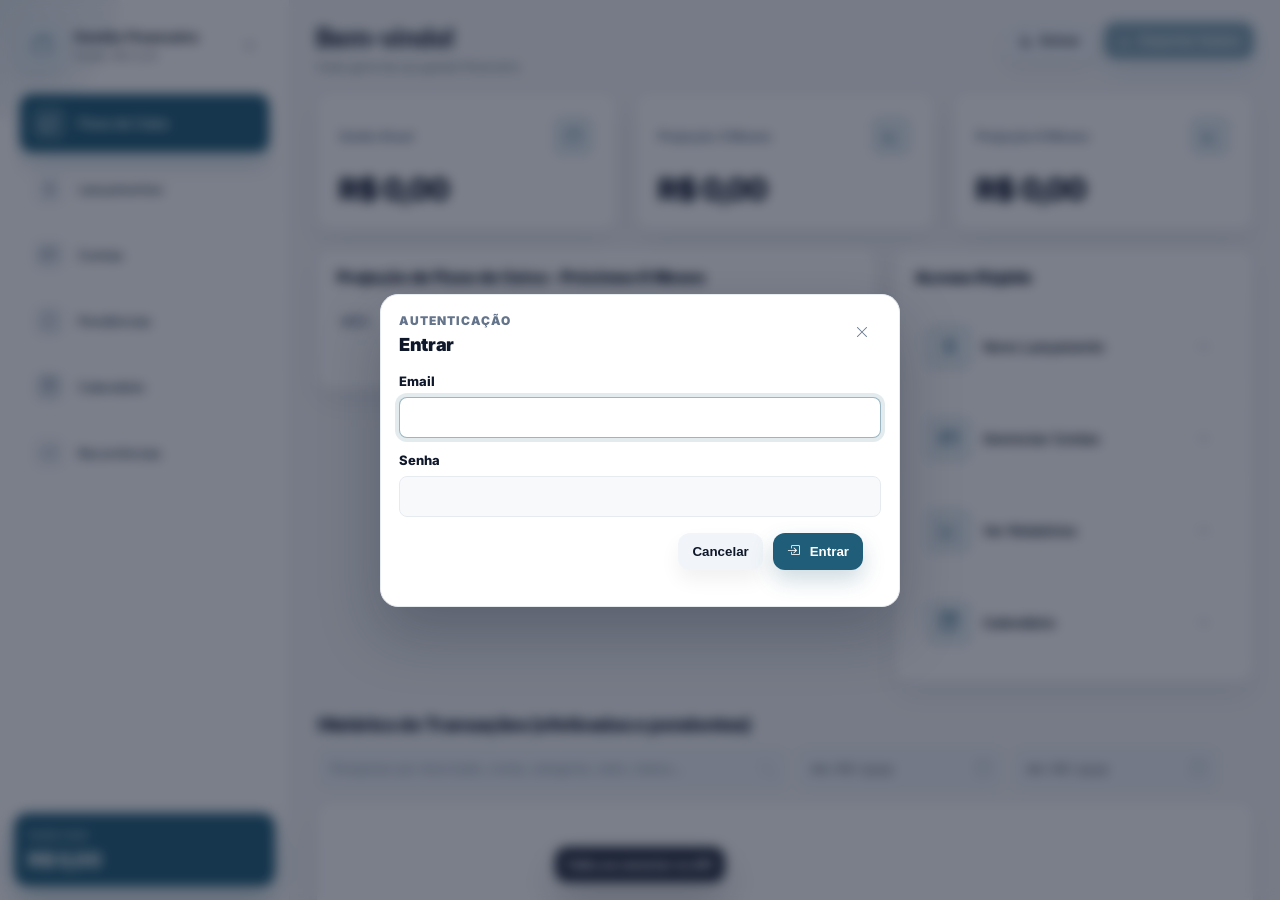
<file: index.html>
<!doctype html>
<html lang="pt-BR">
  <head>
    <meta charset="UTF-8" />
    <meta name="viewport" content="width=device-width, initial-scale=1.0" />
    <title>Gestão Financeira - Fluxo de Caixa</title>
    <link rel="icon" type="image/x-icon" href="favicon.ico" />

    <link rel="preconnect" href="https://fonts.googleapis.com" />
    <link rel="preconnect" href="https://fonts.gstatic.com" crossorigin />
    <link
      href="https://fonts.googleapis.com/css2?family=Inter:wght@400;500;600;700;800&display=swap"
      rel="stylesheet"
    />

    <link
      rel="stylesheet"
      href="https://cdn.jsdelivr.net/npm/bootstrap-icons@1.11.3/font/bootstrap-icons.min.css"
    />

    <link rel="stylesheet" href="styles.css" />
  </head>
  <body>
    <div class="app" id="appRoot">
      <aside class="sidebar" aria-label="Menu lateral">
        <div class="sidebar__top">
          <div class="brand">
            <button class="brand__icon brand__icon--btn" id="btnBrand" type="button" aria-label="Alternar menu">
              <i class="bi bi-wallet2" aria-hidden="true"></i>
            </button>
            <div class="brand__text">
              <div class="brand__title">Gestão Financeira</div>
              <div class="brand__subtitle">Saldo: <span id="saldoHeader">R$ 0,00</span></div>
            </div>
            <button class="iconBtn iconBtn--ghost" id="btnSidebar" aria-label="Alternar menu">
              <i class="bi bi-list"></i>
            </button>
          </div>

          <nav class="nav" aria-label="Navegação">
            <a class="nav__item nav__item--active" href="index.html">
              <span class="nav__icon"><i class="bi bi-graph-up-arrow"></i></span>
              <span class="nav__label">Fluxo de Caixa</span>
            </a>
            <a class="nav__item" href="lancamentos.html">
              <span class="nav__icon"><i class="bi bi-currency-dollar"></i></span>
              <span class="nav__label">Lançamentos</span>
            </a>
            <a class="nav__item" href="contas.html">
              <span class="nav__icon"><i class="bi bi-credit-card"></i></span>
              <span class="nav__label">Contas</span>
            </a>
            <a class="nav__item" href="pendencias.html">
              <span class="nav__icon"><i class="bi bi-clipboard-check"></i></span>
              <span class="nav__label">Pendências</span>
            </a>
            <a class="nav__item" href="calendario.html">
              <span class="nav__icon"><i class="bi bi-calendar3"></i></span>
              <span class="nav__label">Calendário</span>
            </a>
            <a class="nav__item" href="recorrencias.html">
              <span class="nav__icon"><i class="bi bi-arrow-repeat"></i></span>
              <span class="nav__label">Recorrências</span>
            </a>
          </nav>
        </div>

        <div class="sidebar__bottom">
          <div class="totalCard">
            <div class="totalCard__label">Saldo total</div>
            <div class="totalCard__value" id="saldoTotal">R$ 0,00</div>
          </div>
        </div>
      </aside>

      <main class="main" aria-label="Conteúdo principal">
        <header class="topbar">
          <div>
            <h1 class="topbar__title">Bem-vindo!</h1>
            <p class="topbar__subtitle">Visão geral da sua gestão financeira</p>
          </div>

          <div class="topbar__actions">
            <button class="btn btn--soft" id="btnAuth" type="button">
              <i class="bi bi-person-check"></i>
              <span id="btnAuthLabel">Entrar</span>
            </button>

            <button class="btn btn--primary" id="btnExport" type="button">
              <i class="bi bi-download"></i>
              <span>Exportar Dados</span>
            </button>
          </div>
        </header>

        <section class="grid">
          <div class="cardsRow">
            <article class="card stat" data-anim>
              <div class="stat__head">
                <div class="stat__label">Saldo Atual</div>
                <div class="stat__chip" aria-hidden="true"><i class="bi bi-wallet2"></i></div>
              </div>
              <div class="stat__value" id="cardSaldo">R$ 0,00</div>
            </article>

            <article class="card stat" data-anim>
              <div class="stat__head">
                <div class="stat__label">Projeção 3 Meses</div>
                <div class="stat__chip" aria-hidden="true"><i class="bi bi-graph-up"></i></div>
              </div>
              <div class="stat__value" id="cardProj3">R$ 0,00</div>
            </article>

            <article class="card stat" data-anim>
              <div class="stat__head">
                <div class="stat__label">Projeção 6 Meses</div>
                <div class="stat__chip" aria-hidden="true"><i class="bi bi-graph-up"></i></div>
              </div>
              <div class="stat__value" id="cardProj6">R$ 0,00</div>
            </article>
          </div>

          <div class="contentRow">
            <section class="card tableCard" data-anim>
              <div class="card__header">
                <h2 class="card__title">Projeção de Fluxo de Caixa - Próximos 6 Meses</h2>
              </div>

              <div class="tableWrap" role="region" aria-label="Tabela de projeção" tabindex="0">
                <table class="table">
                  <thead>
                    <tr>
                      <th>MÊS</th>
                      <th class="align-right">ENTRADAS</th>
                      <th class="align-right">SAÍDAS</th>
                      <th class="align-right">SALDO LÍQUIDO</th>
                      <th class="align-right">SALDO ACUMULADO</th>
                    </tr>
                  </thead>
                  <tbody id="projectionBody"></tbody>
                </table>
              </div>
            </section>

            <aside class="rightCol">
              <section class="card quick" data-anim>
                <div class="card__header">
                  <h2 class="card__title">Acesso Rápido</h2>
                </div>

                <div class="quick__list">
                  <button class="quickItem" type="button" id="quickNovo">
                    <span class="quickItem__icon"><i class="bi bi-currency-dollar"></i></span>
                    <span class="quickItem__label">Novo Lançamento</span>
                    <span class="quickItem__chev" aria-hidden="true"><i class="bi bi-arrow-right"></i></span>
                  </button>

                  <button class="quickItem" type="button" id="quickContas">
                    <span class="quickItem__icon"><i class="bi bi-credit-card"></i></span>
                    <span class="quickItem__label">Gerenciar Contas</span>
                    <span class="quickItem__chev" aria-hidden="true"><i class="bi bi-arrow-right"></i></span>
                  </button>

                  <button class="quickItem" type="button" id="quickRelatorios">
                    <span class="quickItem__icon"><i class="bi bi-graph-up"></i></span>
                    <span class="quickItem__label">Ver Relatórios</span>
                    <span class="quickItem__chev" aria-hidden="true"><i class="bi bi-arrow-right"></i></span>
                  </button>

                  <button class="quickItem" type="button" id="quickCalendario">
                    <span class="quickItem__icon"><i class="bi bi-calendar3"></i></span>
                    <span class="quickItem__label">Calendário</span>
                    <span class="quickItem__chev" aria-hidden="true"><i class="bi bi-arrow-right"></i></span>
                  </button>
                </div>
              </section>
            </aside>
          </div>

          <section class="recent" data-anim>
            <div class="recent__head">
              <h2 class="recent__title">Histórico de Transações (efetivadas e pendentes)</h2>

              <div class="recent__tools historyTools">
                <div class="field__control recentSearch">
                  <input
                    class="input"
                    id="historySearch"
                    type="search"
                    placeholder="Pesquisar por descrição, conta, categoria, valor, status..."
                    autocomplete="off"
                  />
                  <span class="field__icon" aria-hidden="true"><i class="bi bi-search"></i></span>
                </div>

                <div class="field__control historyTools__date">
                  <input class="input" id="historyDateFrom" type="date" aria-label="Data inicial" />
                  <span class="field__icon" aria-hidden="true"><i class="bi bi-calendar3"></i></span>
                </div>

                <div class="field__control historyTools__date">
                  <input class="input" id="historyDateTo" type="date" aria-label="Data final" />
                  <span class="field__icon" aria-hidden="true"><i class="bi bi-calendar3"></i></span>
                </div>
              </div>
            </div>

            <section class="card recentCard">
              <div class="recentCard__body" id="historyBody">
                <div class="empty" id="historyEmpty">Nenhuma transação encontrada no período.</div>
              </div>

              <div class="recentCard__footer" id="historyPager" hidden>
                <div class="pagerInfo" id="historyPagerInfo"></div>
                <div class="pagerBtns">
                  <button class="miniBtn miniBtn--clean" id="historyPrev" type="button">
                    <i class="bi bi-chevron-left" aria-hidden="true"></i>
                    <span>Anterior</span>
                  </button>
                  <button class="miniBtn miniBtn--clean" id="historyNext" type="button">
                    <span>Próximo</span>
                    <i class="bi bi-chevron-right" aria-hidden="true"></i>
                  </button>
                </div>
              </div>
            </section>
          </section>
        </section>
      </main>
    </div>

    <script src="runtime-config.js"></script>
    <script src="api.js"></script>
    <script src="auth-gate.js"></script>

    <div class="modal" id="historyEditModal" hidden>
      <div class="modal__backdrop" id="historyEditBackdrop" aria-hidden="true"></div>
      <div class="modal__card" role="dialog" aria-modal="true" aria-labelledby="historyEditTitle">
        <div class="modal__header">
          <div>
            <div class="modal__kicker">HISTÓRICO</div>
            <div class="modal__title" id="historyEditTitle">Editar transação</div>
          </div>
          <button class="iconBtn" type="button" id="historyEditClose" aria-label="Fechar">
            <i class="bi bi-x-lg" aria-hidden="true"></i>
          </button>
        </div>

        <form class="modal__body" id="historyEditForm">
          <div id="historyEditError" class="authError" hidden></div>

          <div class="field">
            <label class="field__label" for="historyEditDescription">Descrição</label>
            <div class="field__control">
              <textarea
                class="input input--textarea"
                id="historyEditDescription"
                rows="2"
                required
                placeholder="Descrição do lançamento"
              ></textarea>
            </div>
          </div>

          <div class="form__row form__row--2" style="margin-top: 14px">
            <div class="field">
              <label class="field__label" for="historyEditAmount">Valor</label>
              <div class="field__control">
                <input class="input" id="historyEditAmount" inputmode="decimal" required placeholder="0,00" />
              </div>
            </div>

            <div class="field">
              <label class="field__label" for="historyEditDate">Data</label>
              <div class="field__control">
                <input class="input" id="historyEditDate" type="date" required />
                <span class="field__icon" aria-hidden="true"><i class="bi bi-calendar3"></i></span>
              </div>
            </div>
          </div>

          <div class="field" style="margin-top: 14px">
            <label class="field__label" for="historyEditStatus">Status</label>
            <div class="field__control">
              <select class="input" id="historyEditStatus" required>
                <option value="pending">Pendente</option>
                <option value="paid">Efetivada</option>
                <option value="overdue">Vencida</option>
              </select>
              <span class="field__icon" aria-hidden="true"><i class="bi bi-chevron-down"></i></span>
            </div>
          </div>

          <div class="modal__footer" style="margin-top: 16px; padding: 0">
            <button class="btn btn--soft" type="button" id="historyEditCancel">Cancelar</button>
            <button class="btn btn--primary" type="submit" id="historyEditSubmit">
              <i class="bi bi-check2-circle" aria-hidden="true"></i>
              <span>Salvar</span>
            </button>
          </div>
        </form>
      </div>
    </div>

    <script src="script.js"></script>
  </body>
</html>
</file>
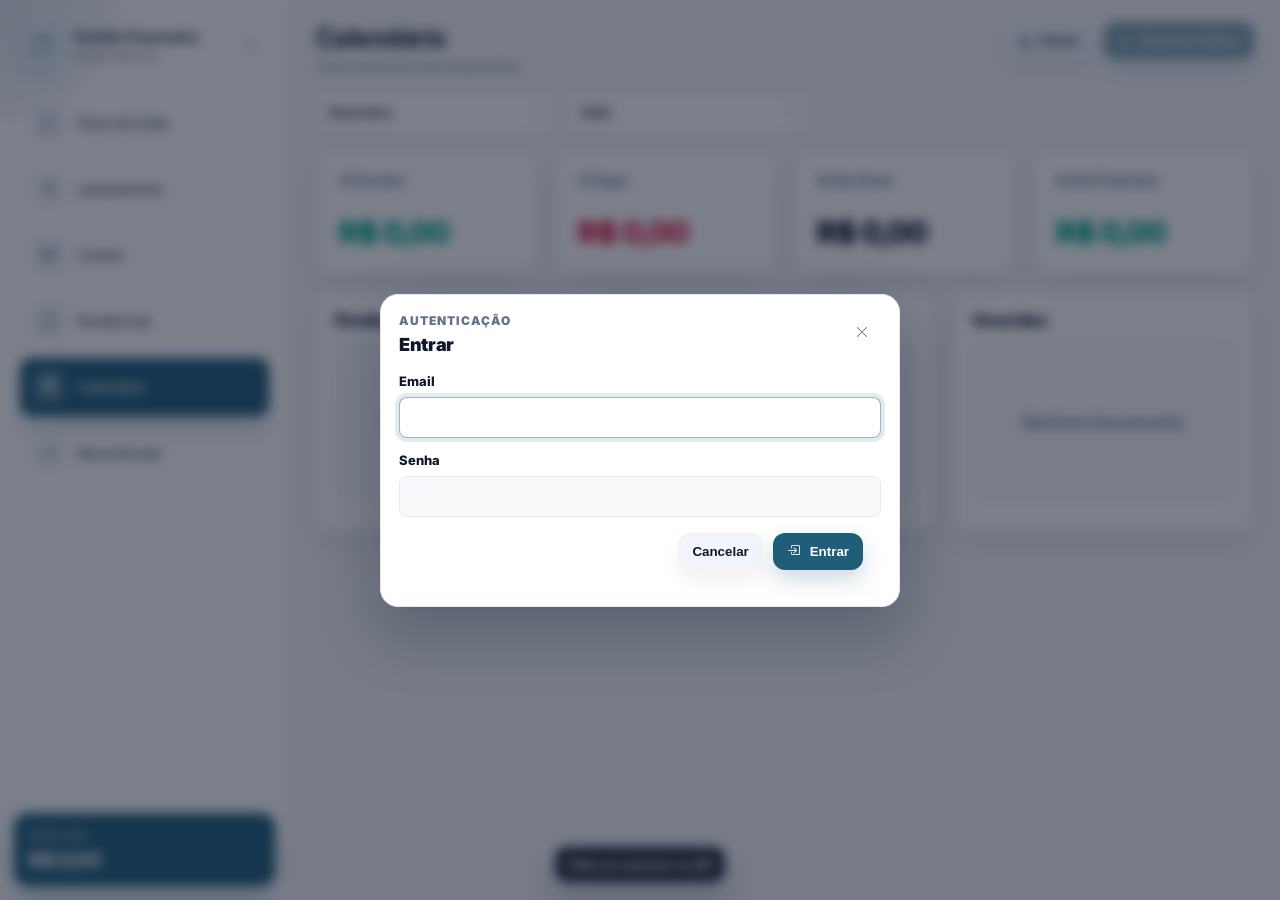
<file: calendario.html>
<!doctype html>
<html lang="pt-BR">
  <head>
    <meta charset="UTF-8" />
    <meta name="viewport" content="width=device-width, initial-scale=1.0" />
    <title>Gestão Financeira - Calendário</title>
    <link rel="icon" type="image/x-icon" href="favicon.ico" />

    <link rel="preconnect" href="https://fonts.googleapis.com" />
    <link rel="preconnect" href="https://fonts.gstatic.com" crossorigin />
    <link
      href="https://fonts.googleapis.com/css2?family=Inter:wght@400;500;600;700;800&display=swap"
      rel="stylesheet"
    />

    <link
      rel="stylesheet"
      href="https://cdn.jsdelivr.net/npm/bootstrap-icons@1.11.3/font/bootstrap-icons.min.css"
    />

    <link rel="stylesheet" href="styles.css" />
  </head>
  <body>
    <div class="app" id="appRoot">
      <aside class="sidebar" aria-label="Menu lateral">
        <div class="sidebar__top">
          <div class="brand">
            <button
              class="brand__icon brand__icon--btn"
              id="btnBrand"
              type="button"
              aria-label="Alternar menu"
            >
              <i class="bi bi-wallet2" aria-hidden="true"></i>
            </button>
            <div class="brand__text">
              <div class="brand__title">Gestão Financeira</div>
              <div class="brand__subtitle">Saldo: <span id="saldoHeader">R$ 0,00</span></div>
            </div>
            <button class="iconBtn iconBtn--ghost" id="btnSidebar" aria-label="Alternar menu">
              <i class="bi bi-list"></i>
            </button>
          </div>

          <nav class="nav" aria-label="Navegação">
            <a class="nav__item" href="index.html">
              <span class="nav__icon"><i class="bi bi-graph-up-arrow"></i></span>
              <span class="nav__label">Fluxo de Caixa</span>
            </a>
            <a class="nav__item" href="lancamentos.html">
              <span class="nav__icon"><i class="bi bi-currency-dollar"></i></span>
              <span class="nav__label">Lançamentos</span>
            </a>
            <a class="nav__item" href="contas.html">
              <span class="nav__icon"><i class="bi bi-credit-card"></i></span>
              <span class="nav__label">Contas</span>
            </a>
            <a class="nav__item" href="pendencias.html">
              <span class="nav__icon"><i class="bi bi-clipboard-check"></i></span>
              <span class="nav__label">Pendências</span>
            </a>
            <a class="nav__item nav__item--active" href="calendario.html">
              <span class="nav__icon"><i class="bi bi-calendar3"></i></span>
              <span class="nav__label">Calendário</span>
            </a>
            <a class="nav__item" href="recorrencias.html">
              <span class="nav__icon"><i class="bi bi-arrow-repeat"></i></span>
              <span class="nav__label">Recorrências</span>
            </a>
          </nav>
        </div>

        <div class="sidebar__bottom">
          <div class="totalCard">
            <div class="totalCard__label">Saldo total</div>
            <div class="totalCard__value" id="saldoTotal">R$ 0,00</div>
          </div>
        </div>
      </aside>

      <main class="main" aria-label="Conteúdo principal">
        <header class="topbar">
          <div>
            <h1 class="topbar__title">Calendário</h1>
            <p class="topbar__subtitle">Visão mensal dos seus lançamentos</p>
          </div>

          <div class="topbar__actions">
            <button class="btn btn--soft" id="btnAuth" type="button">
              <i class="bi bi-person-check"></i>
              <span id="btnAuthLabel">Entrar</span>
            </button>

            <button class="btn btn--primary" id="btnExport" type="button">
              <i class="bi bi-download"></i>
              <span>Exportar Dados</span>
            </button>
          </div>
        </header>

        <section class="grid">
          <section class="cal" data-anim>
            <div class="cal__filters">
              <div class="cal__field">
                <div class="dd" data-dd data-dd-kind="month">
                  <input type="hidden" id="calMonth" value="" />
                  <button class="dd__btn" type="button" aria-haspopup="listbox" aria-expanded="false">
                    <span class="dd__text" id="calMonthLabel">Fevereiro</span>
                    <span class="dd__chev" aria-hidden="true"><i class="bi bi-chevron-down"></i></span>
                  </button>
                  <div class="dd__menu" role="listbox" aria-label="Selecionar mês" id="calMonthMenu"></div>
                </div>
              </div>

              <div class="cal__field cal__field--year">
                <div class="dd" data-dd data-dd-kind="year">
                  <input type="hidden" id="calYear" value="2026" />
                  <button class="dd__btn" type="button" aria-haspopup="listbox" aria-expanded="false">
                    <span class="dd__text" id="calYearLabel">2026</span>
                    <span class="dd__chev" aria-hidden="true"><i class="bi bi-chevron-down"></i></span>
                  </button>
                  <div class="dd__menu" role="listbox" aria-label="Selecionar ano" id="calYearMenu"></div>
                </div>
              </div>
            </div>

            <div class="cal__stats" data-anim>
              <section class="card miniStat">
                <div class="miniStat__label">A Receber</div>
                <div class="miniStat__value miniStat__value--good" id="aReceber">R$ 0,00</div>
              </section>

              <section class="card miniStat">
                <div class="miniStat__label">A Pagar</div>
                <div class="miniStat__value miniStat__value--bad" id="aPagar">R$ 0,00</div>
              </section>

              <section class="card miniStat">
                <div class="miniStat__label">Saldo Atual</div>
                <div class="miniStat__value" id="saldoAtual">R$ 0,00</div>
              </section>

              <section class="card miniStat">
                <div class="miniStat__label">Saldo Projetado</div>
                <div class="miniStat__value miniStat__value--good" id="saldoProjetado">R$ 0,00</div>
              </section>
            </div>

            <div class="cal__buckets" data-anim>
              <section class="card bucket">
                <div class="bucket__title">Pendentes</div>
                <div class="bucket__empty" id="bucketPendentes">Nenhum lançamento</div>
              </section>

              <section class="card bucket">
                <div class="bucket__title">Pagos</div>
                <div class="bucket__empty" id="bucketPagos">Nenhum lançamento</div>
              </section>

              <section class="card bucket">
                <div class="bucket__title">Vencidos</div>
                <div class="bucket__empty" id="bucketVencidos">Nenhum lançamento</div>
              </section>
            </div>
          </section>
        </section>
      </main>
    </div>

    <script src="runtime-config.js"></script>
    <script src="api.js"></script>
    <script src="auth-gate.js"></script>
    <script src="calendario.js"></script>
  </body>
</html>
</file>
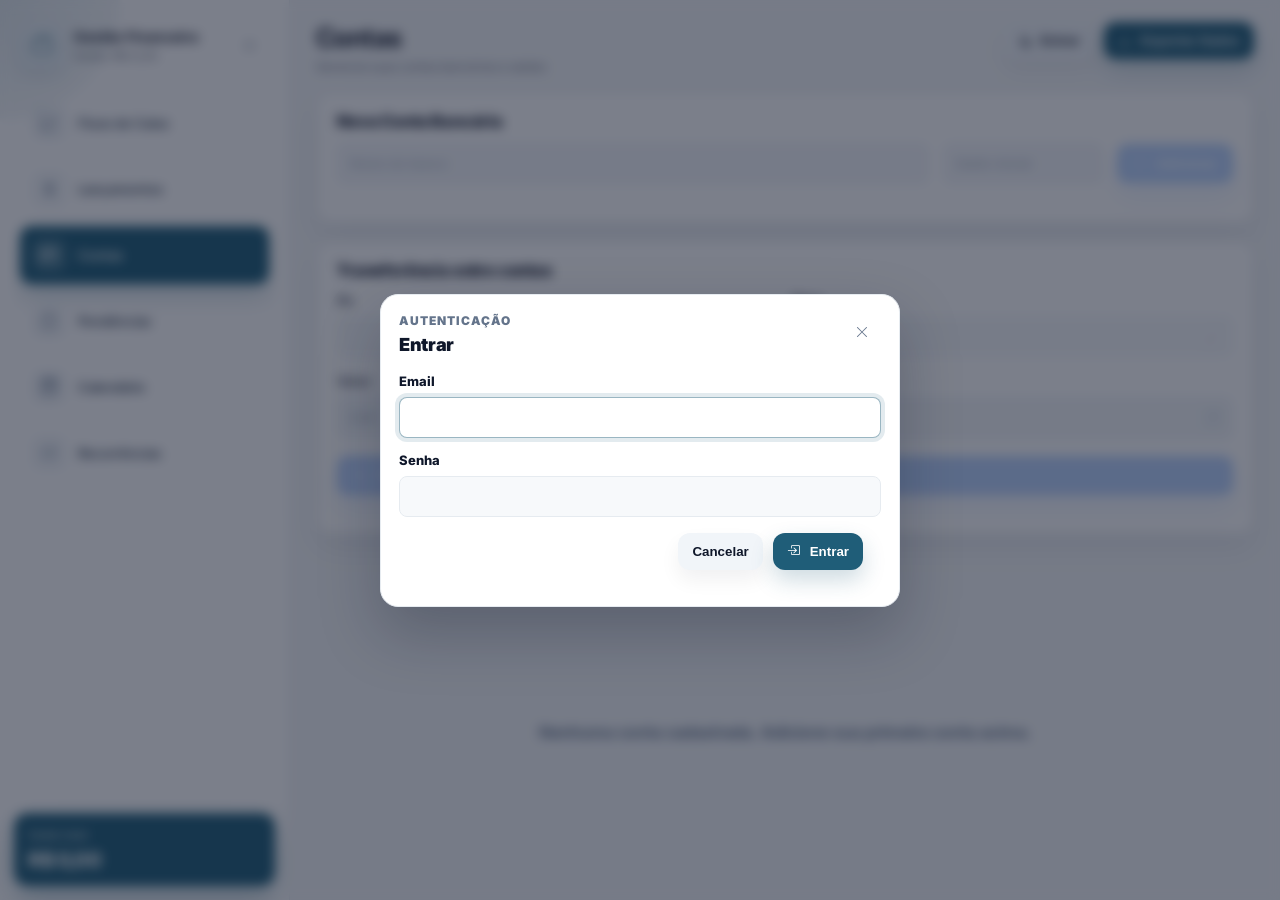
<file: contas.html>
<!doctype html>
<html lang="pt-BR">
  <head>
    <meta charset="UTF-8" />
    <meta name="viewport" content="width=device-width, initial-scale=1.0" />
    <title>Gestão Financeira - Contas</title>
    <link rel="icon" type="image/x-icon" href="favicon.ico" />

    <link rel="preconnect" href="https://fonts.googleapis.com" />
    <link rel="preconnect" href="https://fonts.gstatic.com" crossorigin />
    <link
      href="https://fonts.googleapis.com/css2?family=Inter:wght@400;500;600;700;800&display=swap"
      rel="stylesheet"
    />

    <link
      rel="stylesheet"
      href="https://cdn.jsdelivr.net/npm/bootstrap-icons@1.11.3/font/bootstrap-icons.min.css"
    />

    <link rel="stylesheet" href="styles.css" />
  </head>
  <body>
    <div class="app" id="appRoot">
      <aside class="sidebar" aria-label="Menu lateral">
        <div class="sidebar__top">
          <div class="brand">
            <button
              class="brand__icon brand__icon--btn"
              id="btnBrand"
              type="button"
              aria-label="Alternar menu"
            >
              <i class="bi bi-wallet2" aria-hidden="true"></i>
            </button>
            <div class="brand__text">
              <div class="brand__title">Gestão Financeira</div>
              <div class="brand__subtitle">Saldo: <span id="saldoHeader">R$ 0,00</span></div>
            </div>
            <button class="iconBtn iconBtn--ghost" id="btnSidebar" aria-label="Alternar menu">
              <i class="bi bi-list"></i>
            </button>
          </div>

          <nav class="nav" aria-label="Navegação">
            <a class="nav__item" href="index.html">
              <span class="nav__icon"><i class="bi bi-graph-up-arrow"></i></span>
              <span class="nav__label">Fluxo de Caixa</span>
            </a>
            <a class="nav__item" href="lancamentos.html">
              <span class="nav__icon"><i class="bi bi-currency-dollar"></i></span>
              <span class="nav__label">Lançamentos</span>
            </a>
            <a class="nav__item nav__item--active" href="contas.html">
              <span class="nav__icon"><i class="bi bi-credit-card"></i></span>
              <span class="nav__label">Contas</span>
            </a>
            <a class="nav__item" href="pendencias.html">
              <span class="nav__icon"><i class="bi bi-clipboard-check"></i></span>
              <span class="nav__label">Pendências</span>
            </a>
            <a class="nav__item" href="calendario.html">
              <span class="nav__icon"><i class="bi bi-calendar3"></i></span>
              <span class="nav__label">Calendário</span>
            </a>
            <a class="nav__item" href="recorrencias.html">
              <span class="nav__icon"><i class="bi bi-arrow-repeat"></i></span>
              <span class="nav__label">Recorrências</span>
            </a>
          </nav>
        </div>

        <div class="sidebar__bottom">
          <div class="totalCard">
            <div class="totalCard__label">Saldo total</div>
            <div class="totalCard__value" id="saldoTotal">R$ 0,00</div>
          </div>
        </div>
      </aside>

      <main class="main" aria-label="Conteúdo principal">
        <header class="topbar">
          <div>
            <h1 class="topbar__title">Contas</h1>
            <p class="topbar__subtitle">Gerencie suas contas bancárias e saldos</p>
          </div>

          <div class="topbar__actions">
            <button class="btn btn--soft" id="btnAuth" type="button">
              <i class="bi bi-person-check"></i>
              <span id="btnAuthLabel">Entrar</span>
            </button>

            <button class="btn btn--primary" id="btnExport" type="button">
              <i class="bi bi-download"></i>
              <span>Exportar Dados</span>
            </button>
          </div>
        </header>

        <section class="grid">
          <section class="card contasCard" data-anim>
            <div class="card__header">
              <h2 class="card__title">Nova Conta Bancária</h2>
            </div>

            <form class="contasForm" id="formConta">
              <input
                class="input"
                id="nomeBanco"
                name="nomeBanco"
                placeholder="Nome do banco"
                autocomplete="off"
                required
              />

              <input
                class="input contasForm__saldo"
                id="saldoInicial"
                name="saldoInicial"
                inputmode="decimal"
                placeholder="Saldo inicial"
                required
              />

              <button class="btn btn--add" type="submit" id="btnAdicionarConta">
                <i class="bi bi-plus-lg" aria-hidden="true"></i>
                <span>Adicionar</span>
              </button>
            </form>
          </section>

          <section class="card formCard" data-anim>
            <div class="card__header">
              <h2 class="card__title">Transferência entre contas</h2>
            </div>

            <form class="form" id="formTransfer">
              <div class="form__row form__row--2">
                <label class="field">
                  <span class="field__label">De</span>
                  <span class="field__control">
                    <select class="input" id="transferFrom" required></select>
                    <span class="field__icon"><i class="bi bi-arrow-up-right"></i></span>
                  </span>
                </label>

                <label class="field">
                  <span class="field__label">Para</span>
                  <span class="field__control">
                    <select class="input" id="transferTo" required></select>
                    <span class="field__icon"><i class="bi bi-arrow-down-left"></i></span>
                  </span>
                </label>
              </div>

              <div class="form__row form__row--2">
                <label class="field">
                  <span class="field__label">Valor</span>
                  <span class="field__control">
                    <input class="input" id="transferAmount" inputmode="decimal" placeholder="0,00" required />
                    <span class="field__icon"><i class="bi bi-currency-dollar"></i></span>
                  </span>
                </label>

                <label class="field">
                  <span class="field__label">Data</span>
                  <span class="field__control">
                    <input class="input" id="transferDate" type="date" required />
                    <span class="field__icon"><i class="bi bi-calendar3"></i></span>
                  </span>
                </label>
              </div>

              <button class="btn btn--add" type="submit" id="btnTransferir">
                <i class="bi bi-arrow-left-right" aria-hidden="true"></i>
                <span>Transferir</span>
              </button>
            </form>
          </section>

          <section class="contasBody" data-anim>
            <div class="contasEmpty" id="contasEmpty">Nenhuma conta cadastrada. Adicione sua primeira conta acima.</div>

            <section class="card contasList" id="contasList" hidden>
              <div class="contasList__body" id="contasListBody"></div>
            </section>
          </section>
        </section>
      </main>
    </div>

    <script src="runtime-config.js"></script>
    <script src="api.js"></script>
    <script src="auth-gate.js"></script>
    <script src="contas.js"></script>
  </body>
</html>
</file>
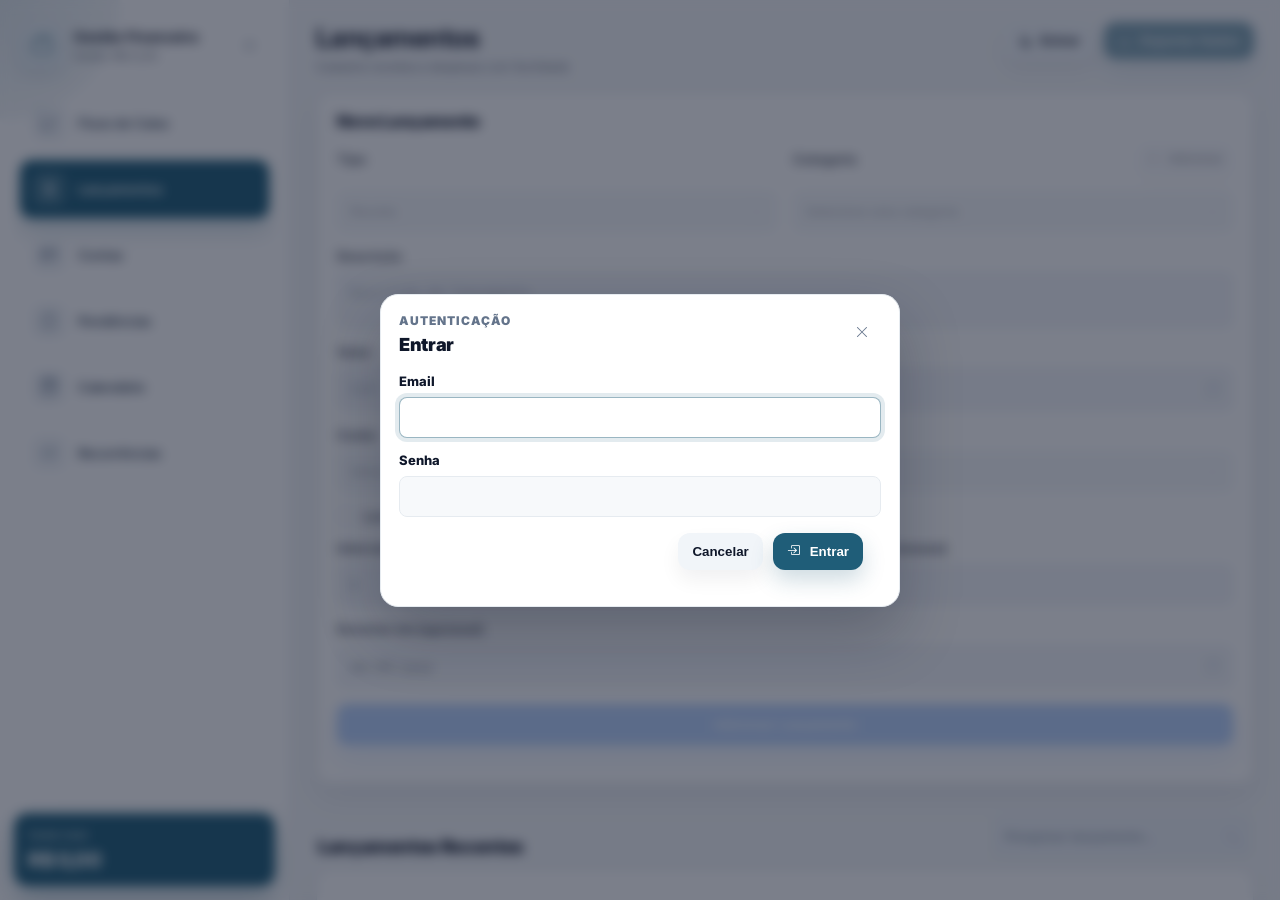
<file: lancamentos.html>
<!doctype html>
<html lang="pt-BR">
  <head>
    <meta charset="UTF-8" />
    <meta name="viewport" content="width=device-width, initial-scale=1.0" />
    <title>Gestão Financeira - Lançamentos</title>
    <link rel="icon" type="image/x-icon" href="favicon.ico" />

    <link rel="preconnect" href="https://fonts.googleapis.com" />
    <link rel="preconnect" href="https://fonts.gstatic.com" crossorigin />
    <link
      href="https://fonts.googleapis.com/css2?family=Inter:wght@400;500;600;700;800&display=swap"
      rel="stylesheet"
    />

    <link
      rel="stylesheet"
      href="https://cdn.jsdelivr.net/npm/bootstrap-icons@1.11.3/font/bootstrap-icons.min.css"
    />

    <link rel="stylesheet" href="styles.css" />
  </head>
  <body>
    <div class="app" id="appRoot">
      <aside class="sidebar" aria-label="Menu lateral">
        <div class="sidebar__top">
          <div class="brand">
            <button
              class="brand__icon brand__icon--btn"
              id="btnBrand"
              type="button"
              aria-label="Alternar menu"
            >
              <i class="bi bi-wallet2" aria-hidden="true"></i>
            </button>
            <div class="brand__text">
              <div class="brand__title">Gestão Financeira</div>
              <div class="brand__subtitle">Saldo: <span id="saldoHeader">R$ 0,00</span></div>
            </div>
            <button class="iconBtn iconBtn--ghost" id="btnSidebar" aria-label="Alternar menu">
              <i class="bi bi-list"></i>
            </button>
          </div>

          <nav class="nav" aria-label="Navegação">
            <a class="nav__item" href="index.html">
              <span class="nav__icon"><i class="bi bi-graph-up-arrow"></i></span>
              <span class="nav__label">Fluxo de Caixa</span>
            </a>
            <a class="nav__item nav__item--active" href="lancamentos.html">
              <span class="nav__icon"><i class="bi bi-currency-dollar"></i></span>
              <span class="nav__label">Lançamentos</span>
            </a>
            <a class="nav__item" href="contas.html">
              <span class="nav__icon"><i class="bi bi-credit-card"></i></span>
              <span class="nav__label">Contas</span>
            </a>
            <a class="nav__item" href="pendencias.html">
              <span class="nav__icon"><i class="bi bi-clipboard-check"></i></span>
              <span class="nav__label">Pendências</span>
            </a>
            <a class="nav__item" href="calendario.html">
              <span class="nav__icon"><i class="bi bi-calendar3"></i></span>
              <span class="nav__label">Calendário</span>
            </a>
            <a class="nav__item" href="recorrencias.html">
              <span class="nav__icon"><i class="bi bi-arrow-repeat"></i></span>
              <span class="nav__label">Recorrências</span>
            </a>
          </nav>
        </div>

        <div class="sidebar__bottom">
          <div class="totalCard">
            <div class="totalCard__label">Saldo total</div>
            <div class="totalCard__value" id="saldoTotal">R$ 0,00</div>
          </div>
        </div>
      </aside>

      <main class="main" aria-label="Conteúdo principal">
        <header class="topbar">
          <div>
            <h1 class="topbar__title">Lançamentos</h1>
            <p class="topbar__subtitle">Cadastre receitas e despesas com facilidade</p>
          </div>

          <div class="topbar__actions">
            <button class="btn btn--soft" id="btnAuth" type="button">
              <i class="bi bi-person-check"></i>
              <span id="btnAuthLabel">Entrar</span>
            </button>

            <button class="btn btn--primary" id="btnExport" type="button">
              <i class="bi bi-download"></i>
              <span>Exportar Dados</span>
            </button>
          </div>
        </header>

        <section class="grid">
          <section class="card formCard" data-anim>
            <div class="card__header">
              <h2 class="card__title">Novo Lançamento</h2>
            </div>

            <form class="form" id="formLancamento">
              <div class="form__row form__row--2">
                <div class="field">
                  <div class="field__labelRow">
                    <label class="field__label" for="tipo">Tipo</label>
                    <span class="field__labelSpacer" aria-hidden="true"></span>
                  </div>
                  <div class="field__control">
                    <select class="input" id="tipo" name="tipo" required>
                      <option value="Receita">Receita</option>
                      <option value="Despesa">Despesa</option>
                    </select>
                    <span class="field__icon" aria-hidden="true"><i class="bi bi-chevron-down"></i></span>
                  </div>
                </div>

                <div class="field">
                  <div class="field__labelRow">
                    <label class="field__label" for="categoria">Categoria</label>
                    <button class="miniBtn" id="btnAddCategoria" type="button" aria-label="Adicionar categoria">
                      <i class="bi bi-plus-lg" aria-hidden="true"></i>
                      <span>Adicionar</span>
                    </button>
                  </div>
                  <div class="field__control">
                    <select class="input" id="categoria" name="categoria" required>
                      <option value="" selected disabled>Selecione uma categoria</option>
                    </select>
                    <span class="field__icon" aria-hidden="true"><i class="bi bi-chevron-down"></i></span>
                  </div>
                </div>
              </div>

              <div class="field">
                <label class="field__label" for="descricao">Descrição</label>
                <textarea
                  class="input input--textarea"
                  id="descricao"
                  name="descricao"
                  placeholder="Descrição do lançamento"
                  rows="2"
                  required
                ></textarea>
              </div>

              <div class="form__row form__row--2">
                <div class="field">
                  <label class="field__label" for="valor">Valor</label>
                  <input class="input" id="valor" name="valor" inputmode="decimal" placeholder="0,00" required />
                </div>

                <div class="field">
                  <label class="field__label" for="data">Data</label>
                  <div class="field__control">
                    <input class="input" id="data" name="data" type="date" required />
                    <span class="field__icon" aria-hidden="true"><i class="bi bi-calendar3"></i></span>
                  </div>
                </div>
              </div>

              <div class="field">
                <label class="field__label" for="conta">Conta</label>
                <div class="field__control">
                  <select class="input" id="conta" name="conta" required>
                    <option value="" selected disabled>Selecione uma conta</option>
                    <option value="Carteira">Carteira</option>
                    <option value="Banco">Banco</option>
                    <option value="Cartão">Cartão</option>
                  </select>
                  <span class="field__icon" aria-hidden="true"><i class="bi bi-chevron-down"></i></span>
                </div>
              </div>

              <label class="check">
                <input type="checkbox" id="recorrente" name="recorrente" />
                <span class="check__box" aria-hidden="true"></span>
                <span class="check__label">Lançamento recorrente</span>
              </label>

              <div class="form__row form__row--2" id="recorrenciaFields" hidden>
                <div class="field">
                  <label class="field__label" for="recInterval">Intervalo (meses)</label>
                  <input class="input" id="recInterval" name="recInterval" type="number" min="1" step="1" value="1" />
                </div>

                <div class="field">
                  <label class="field__label" for="recMonthsAhead">Gerar próximos (meses)</label>
                  <input
                    class="input"
                    id="recMonthsAhead"
                    name="recMonthsAhead"
                    type="number"
                    min="1"
                    max="120"
                    step="1"
                    value="12"
                  />
                </div>
              </div>

              <div class="field" id="recEndWrap" hidden>
                <label class="field__label" for="recEndDate">Encerrar em (opcional)</label>
                <div class="field__control">
                  <input class="input" id="recEndDate" name="recEndDate" type="date" />
                  <span class="field__icon" aria-hidden="true"><i class="bi bi-calendar3"></i></span>
                </div>
              </div>

              <button class="btn btn--cta" type="submit" id="btnAdicionar">
                Adicionar Lançamento
              </button>
            </form>
          </section>

          <section class="recent" data-anim>
            <div class="recent__head">
              <h2 class="recent__title">Lançamentos Recentes</h2>

              <div class="recent__tools">
                <div class="field__control recentSearch">
                  <input
                    class="input"
                    id="recentSearch"
                    type="search"
                    placeholder="Pesquisar lançamento..."
                    autocomplete="off"
                  />
                  <span class="field__icon" aria-hidden="true"><i class="bi bi-search"></i></span>
                </div>
              </div>
            </div>
            <section class="card recentCard">
              <div class="recentCard__body" id="recentBody">
                <div class="empty" id="emptyState">Nenhum lançamento cadastrado.</div>
              </div>

              <div class="recentCard__footer" id="recentPager" hidden>
                <div class="pagerInfo" id="recentPagerInfo"></div>
                <div class="pagerBtns">
                  <button class="miniBtn" id="recentPrev" type="button">
                    <i class="bi bi-chevron-left" aria-hidden="true"></i>
                    <span>Anterior</span>
                  </button>
                  <button class="miniBtn" id="recentNext" type="button">
                    <span>Próximo</span>
                    <i class="bi bi-chevron-right" aria-hidden="true"></i>
                  </button>
                </div>
              </div>
            </section>
          </section>
        </section>
      </main>
    </div>

    <div class="modal" id="categoriaModal" hidden>
      <div class="modal__backdrop" id="categoriaBackdrop" aria-hidden="true"></div>
      <div class="modal__card" role="dialog" aria-modal="true" aria-labelledby="categoriaTitle">
        <div class="modal__header">
          <div>
            <div class="modal__kicker">CATEGORIAS</div>
            <div class="modal__title" id="categoriaTitle">Adicionar categoria</div>
          </div>
          <button class="iconBtn" type="button" id="categoriaClose" aria-label="Fechar">
            <i class="bi bi-x-lg" aria-hidden="true"></i>
          </button>
        </div>

        <form class="modal__body" id="categoriaForm">
          <div id="categoriaError" class="authError" hidden></div>

          <div class="field">
            <label class="field__label" for="categoriaNome">Nome</label>
            <div class="field__control">
              <input class="input" id="categoriaNome" name="name" type="text" placeholder="Ex: Marketing" required />
            </div>
          </div>

          <div class="field" style="margin-top: 14px">
            <label class="field__label" for="categoriaTipo">Tipo</label>
            <div class="field__control">
              <select class="input" id="categoriaTipo" name="type" required>
                <option value="both">Ambos</option>
                <option value="income">Receita</option>
                <option value="expense">Despesa</option>
              </select>
              <span class="field__icon" aria-hidden="true"><i class="bi bi-chevron-down"></i></span>
            </div>
          </div>

          <div class="modal__footer" style="margin-top: 16px">
            <button class="btn btn--soft" type="button" id="categoriaCancel">Cancelar</button>
            <button class="btn btn--primary" type="submit" id="categoriaSubmit">
              <i class="bi bi-plus-circle" aria-hidden="true"></i>
              <span>Criar</span>
            </button>
          </div>
        </form>
      </div>
    </div>

    <div class="modal" id="editTxModal" hidden>
      <div class="modal__backdrop" id="editTxBackdrop" aria-hidden="true"></div>
      <div class="modal__card" role="dialog" aria-modal="true" aria-labelledby="editTxTitle">
        <div class="modal__header">
          <div>
            <div class="modal__kicker">LANÇAMENTOS</div>
            <div class="modal__title" id="editTxTitle">Editar lançamento</div>
          </div>
          <button class="iconBtn" type="button" id="editTxClose" aria-label="Fechar">
            <i class="bi bi-x-lg" aria-hidden="true"></i>
          </button>
        </div>

        <form class="modal__body" id="editTxForm">
          <div id="editTxError" class="authError" hidden></div>

          <div class="field">
            <label class="field__label" for="editTxDescription">Descrição</label>
            <div class="field__control">
              <textarea
                class="input input--textarea"
                id="editTxDescription"
                rows="2"
                required
                placeholder="Descrição do lançamento"
              ></textarea>
            </div>
          </div>

          <div class="form__row form__row--2" style="margin-top: 14px">
            <div class="field">
              <label class="field__label" for="editTxAmount">Valor</label>
              <div class="field__control">
                <input class="input" id="editTxAmount" inputmode="decimal" required placeholder="0,00" />
              </div>
            </div>

            <div class="field">
              <label class="field__label" for="editTxDate">Data</label>
              <div class="field__control">
                <input class="input" id="editTxDate" type="date" required />
                <span class="field__icon" aria-hidden="true"><i class="bi bi-calendar3"></i></span>
              </div>
            </div>
          </div>

          <div class="field" style="margin-top: 14px">
            <label class="field__label" for="editTxStatus">Status</label>
            <div class="field__control">
              <select class="input" id="editTxStatus" required>
                <option value="pending">Pendente</option>
                <option value="paid">Pago</option>
                <option value="overdue">Vencido</option>
              </select>
              <span class="field__icon" aria-hidden="true"><i class="bi bi-chevron-down"></i></span>
            </div>
          </div>

          <div class="modal__footer" style="margin-top: 16px; padding: 0">
            <button class="btn btn--soft" type="button" id="editTxCancel">Cancelar</button>
            <button class="btn btn--primary" type="submit" id="editTxSubmit">
              <i class="bi bi-check2-circle" aria-hidden="true"></i>
              <span>Salvar</span>
            </button>
          </div>
        </form>
      </div>
    </div>

    <script src="runtime-config.js"></script>
    <script src="api.js"></script>
    <script src="auth-gate.js"></script>
    <script src="lancamentos.js"></script>
  </body>
</html>
</file>
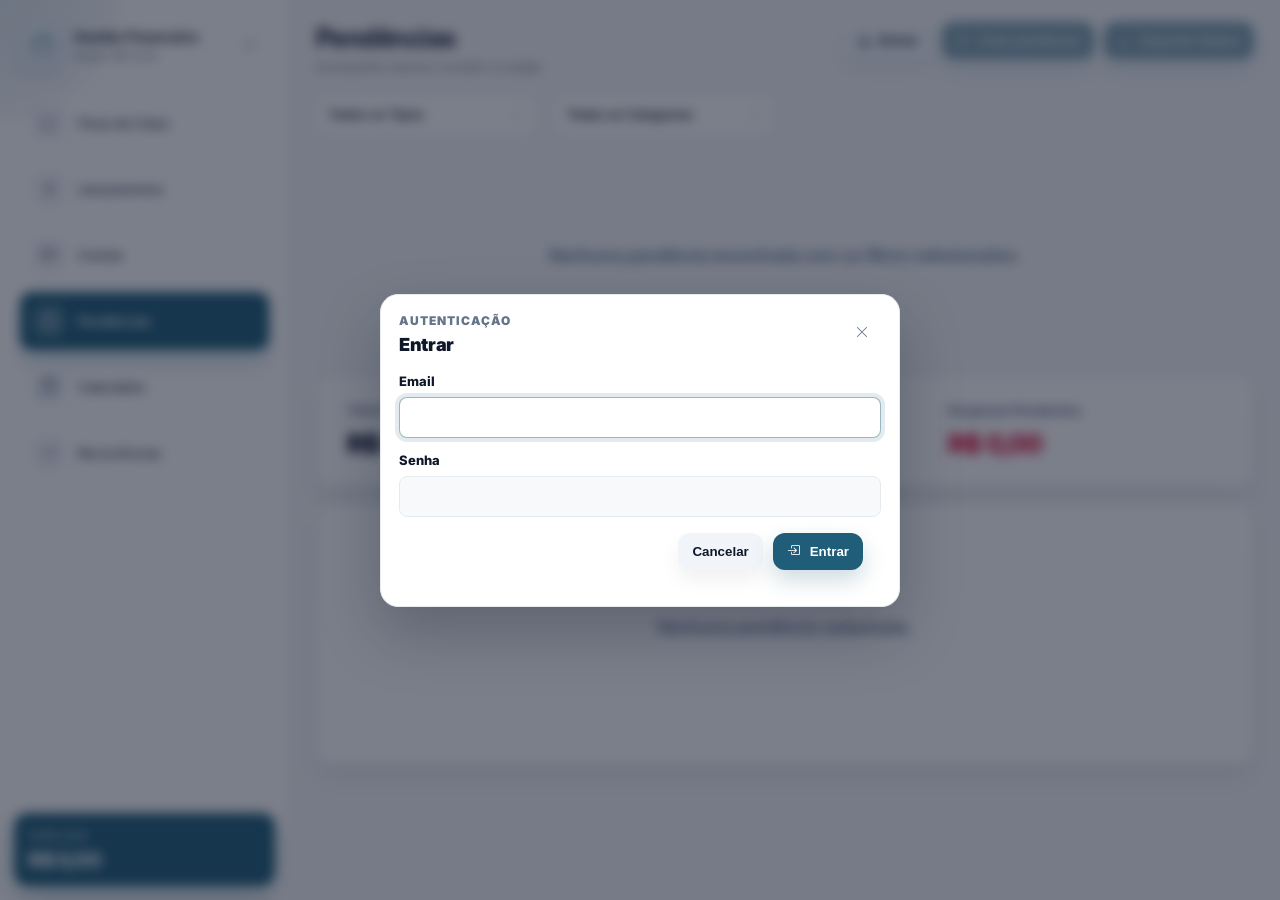
<file: pendencias.html>
<!doctype html>
<html lang="pt-BR">
  <head>
    <meta charset="UTF-8" />
    <meta name="viewport" content="width=device-width, initial-scale=1.0" />
    <title>Gestão Financeira - Pendências</title>
    <link rel="icon" type="image/x-icon" href="favicon.ico" />

    <link rel="preconnect" href="https://fonts.googleapis.com" />
    <link rel="preconnect" href="https://fonts.gstatic.com" crossorigin />
    <link
      href="https://fonts.googleapis.com/css2?family=Inter:wght@400;500;600;700;800&display=swap"
      rel="stylesheet"
    />

    <link
      rel="stylesheet"
      href="https://cdn.jsdelivr.net/npm/bootstrap-icons@1.11.3/font/bootstrap-icons.min.css"
    />

    <link rel="stylesheet" href="styles.css" />
  </head>
  <body>
    <div class="app" id="appRoot">
      <aside class="sidebar" aria-label="Menu lateral">
        <div class="sidebar__top">
          <div class="brand">
            <button
              class="brand__icon brand__icon--btn"
              id="btnBrand"
              type="button"
              aria-label="Alternar menu"
            >
              <i class="bi bi-wallet2" aria-hidden="true"></i>
            </button>
            <div class="brand__text">
              <div class="brand__title">Gestão Financeira</div>
              <div class="brand__subtitle">Saldo: <span id="saldoHeader">R$ 0,00</span></div>
            </div>
            <button class="iconBtn iconBtn--ghost" id="btnSidebar" aria-label="Alternar menu">
              <i class="bi bi-list"></i>
            </button>
          </div>

          <nav class="nav" aria-label="Navegação">
            <a class="nav__item" href="index.html">
              <span class="nav__icon"><i class="bi bi-graph-up-arrow"></i></span>
              <span class="nav__label">Fluxo de Caixa</span>
            </a>
            <a class="nav__item" href="lancamentos.html">
              <span class="nav__icon"><i class="bi bi-currency-dollar"></i></span>
              <span class="nav__label">Lançamentos</span>
            </a>
            <a class="nav__item" href="contas.html">
              <span class="nav__icon"><i class="bi bi-credit-card"></i></span>
              <span class="nav__label">Contas</span>
            </a>
            <a class="nav__item nav__item--active" href="pendencias.html">
              <span class="nav__icon"><i class="bi bi-clipboard-check"></i></span>
              <span class="nav__label">Pendências</span>
            </a>
            <a class="nav__item" href="calendario.html">
              <span class="nav__icon"><i class="bi bi-calendar3"></i></span>
              <span class="nav__label">Calendário</span>
            </a>
            <a class="nav__item" href="recorrencias.html">
              <span class="nav__icon"><i class="bi bi-arrow-repeat"></i></span>
              <span class="nav__label">Recorrências</span>
            </a>
          </nav>
        </div>

        <div class="sidebar__bottom">
          <div class="totalCard">
            <div class="totalCard__label">Saldo total</div>
            <div class="totalCard__value" id="saldoTotal">R$ 0,00</div>
          </div>
        </div>
      </aside>

      <main class="main" aria-label="Conteúdo principal">
        <header class="topbar">
          <div>
            <h1 class="topbar__title">Pendências</h1>
            <p class="topbar__subtitle">Acompanhe valores a receber e a pagar</p>
          </div>

          <div class="topbar__actions">
            <button class="btn btn--soft" id="btnAuth" type="button">
              <i class="bi bi-person-check"></i>
              <span id="btnAuthLabel">Entrar</span>
            </button>

            <button class="btn btn--primary" id="btnCriarPendencia" type="button">
              <i class="bi bi-plus-circle"></i>
              <span>Criar pendência</span>
            </button>

            <button class="btn btn--primary" id="btnExport" type="button">
              <i class="bi bi-download"></i>
              <span>Exportar Dados</span>
            </button>
          </div>
        </header>

        <section class="grid">
          <section class="pend" data-anim>
            <div class="pend__filters">
              <div class="pend__field">
                <div class="dd" data-dd>
                  <input type="hidden" id="fTipo" value="" />
                  <button class="dd__btn" type="button" aria-haspopup="listbox" aria-expanded="false">
                    <span class="dd__text">Todos os Tipos</span>
                    <span class="dd__chev" aria-hidden="true"><i class="bi bi-chevron-down"></i></span>
                  </button>

                  <div class="dd__menu" role="listbox" aria-label="Filtro por tipo">
                    <button class="dd__opt is-selected" type="button" role="option" aria-selected="true" data-value="">
                      Todos os Tipos
                    </button>
                    <button class="dd__opt" type="button" role="option" aria-selected="false" data-value="Receita">
                      Receita
                    </button>
                    <button class="dd__opt" type="button" role="option" aria-selected="false" data-value="Despesa">
                      Despesa
                    </button>
                  </div>
                </div>
              </div>

              <div class="pend__field">
                <div class="dd" data-dd>
                  <input type="hidden" id="fCategoria" value="" />
                  <button class="dd__btn" type="button" aria-haspopup="listbox" aria-expanded="false">
                    <span class="dd__text">Todas as Categorias</span>
                    <span class="dd__chev" aria-hidden="true"><i class="bi bi-chevron-down"></i></span>
                  </button>

                  <div class="dd__menu" role="listbox" aria-label="Filtro por categoria">
                    <button class="dd__opt is-selected" type="button" role="option" aria-selected="true" data-value="">
                      Todas as Categorias
                    </button>
                  </div>
                </div>
              </div>
            </div>

            <div class="pend__empty" id="pendEmpty">
              Nenhuma pendência encontrada com os filtros selecionados.
            </div>

            <section class="card pendSummary" data-anim>
              <div class="pendSummary__col">
                <div class="pendSummary__label">Total Pendente</div>
                <div class="pendSummary__value" id="totalPendente">R$ 0,00</div>
              </div>
              <div class="pendSummary__col">
                <div class="pendSummary__label">Receitas Pendentes</div>
                <div class="pendSummary__value pendSummary__value--good" id="receitasPendentes">R$ 0,00</div>
              </div>
              <div class="pendSummary__col">
                <div class="pendSummary__label">Despesas Pendentes</div>
                <div class="pendSummary__value pendSummary__value--bad" id="despesasPendentes">R$ 0,00</div>
              </div>
            </section>

            <section class="card recentCard" style="margin-top: 18px" data-anim>
              <div class="recentCard__body" id="pendListBody">
                <div class="empty" id="pendListEmpty">Nenhuma pendência cadastrada.</div>
              </div>
            </section>
          </section>
        </section>
      </main>
    </div>

    <div class="modal" id="pendModal" hidden>
      <div class="modal__backdrop" id="pendBackdrop" aria-hidden="true"></div>
      <div class="modal__card" role="dialog" aria-modal="true" aria-labelledby="pendTitle">
        <div class="modal__header">
          <div>
            <div class="modal__kicker">PENDÊNCIAS</div>
            <div class="modal__title" id="pendTitle">Criar pendência</div>
          </div>
          <button class="iconBtn" type="button" id="pendClose" aria-label="Fechar">
            <i class="bi bi-x-lg" aria-hidden="true"></i>
          </button>
        </div>

        <form class="modal__body" id="pendForm">
          <div id="pendError" class="authError" hidden></div>

          <div class="form__row form__row--2">
            <div class="field">
              <label class="field__label" for="pendTipo">Tipo</label>
              <div class="field__control">
                <select class="input" id="pendTipo" name="tipo" required>
                  <option value="Receita">Receita</option>
                  <option value="Despesa">Despesa</option>
                </select>
                <span class="field__icon" aria-hidden="true"><i class="bi bi-chevron-down"></i></span>
              </div>
            </div>

            <div class="field">
              <label class="field__label" for="pendCategoria">Categoria</label>
              <div class="field__control">
                <select class="input" id="pendCategoria" name="categoria" required>
                  <option value="" selected disabled>Selecione uma categoria</option>
                </select>
                <span class="field__icon" aria-hidden="true"><i class="bi bi-chevron-down"></i></span>
              </div>
            </div>
          </div>

          <div class="field" style="margin-top: 14px">
            <label class="field__label" for="pendDescricao">Descrição</label>
            <div class="field__control">
              <input class="input" id="pendDescricao" name="descricao" type="text" placeholder="Ex: Aluguel" required />
            </div>
          </div>

          <div class="form__row form__row--2" style="margin-top: 14px">
            <div class="field">
              <label class="field__label" for="pendValor">Valor</label>
              <div class="field__control">
                <input class="input" id="pendValor" name="valor" inputmode="decimal" placeholder="0,00" required />
              </div>
            </div>

            <div class="field">
              <label class="field__label" for="pendData">Vencimento</label>
              <div class="field__control">
                <input class="input" id="pendData" name="data" type="date" required />
                <span class="field__icon" aria-hidden="true"><i class="bi bi-calendar3"></i></span>
              </div>
            </div>
          </div>

          <div class="field" style="margin-top: 14px">
            <label class="field__label" for="pendConta">Conta</label>
            <div class="field__control">
              <select class="input" id="pendConta" name="conta" required>
                <option value="" selected disabled>Selecione uma conta</option>
              </select>
              <span class="field__icon" aria-hidden="true"><i class="bi bi-chevron-down"></i></span>
            </div>
          </div>

          <div class="modal__footer" style="margin-top: 16px">
            <button class="btn btn--soft" type="button" id="pendCancel">Cancelar</button>
            <button class="btn btn--primary" type="submit" id="pendSubmit">
              <i class="bi bi-plus-circle" aria-hidden="true"></i>
              <span>Criar</span>
            </button>
          </div>
        </form>
      </div>
    </div>

    <script src="runtime-config.js"></script>
    <script src="api.js"></script>
    <script src="auth-gate.js"></script>
    <script src="pendencias.js"></script>
  </body>
</html>
</file>
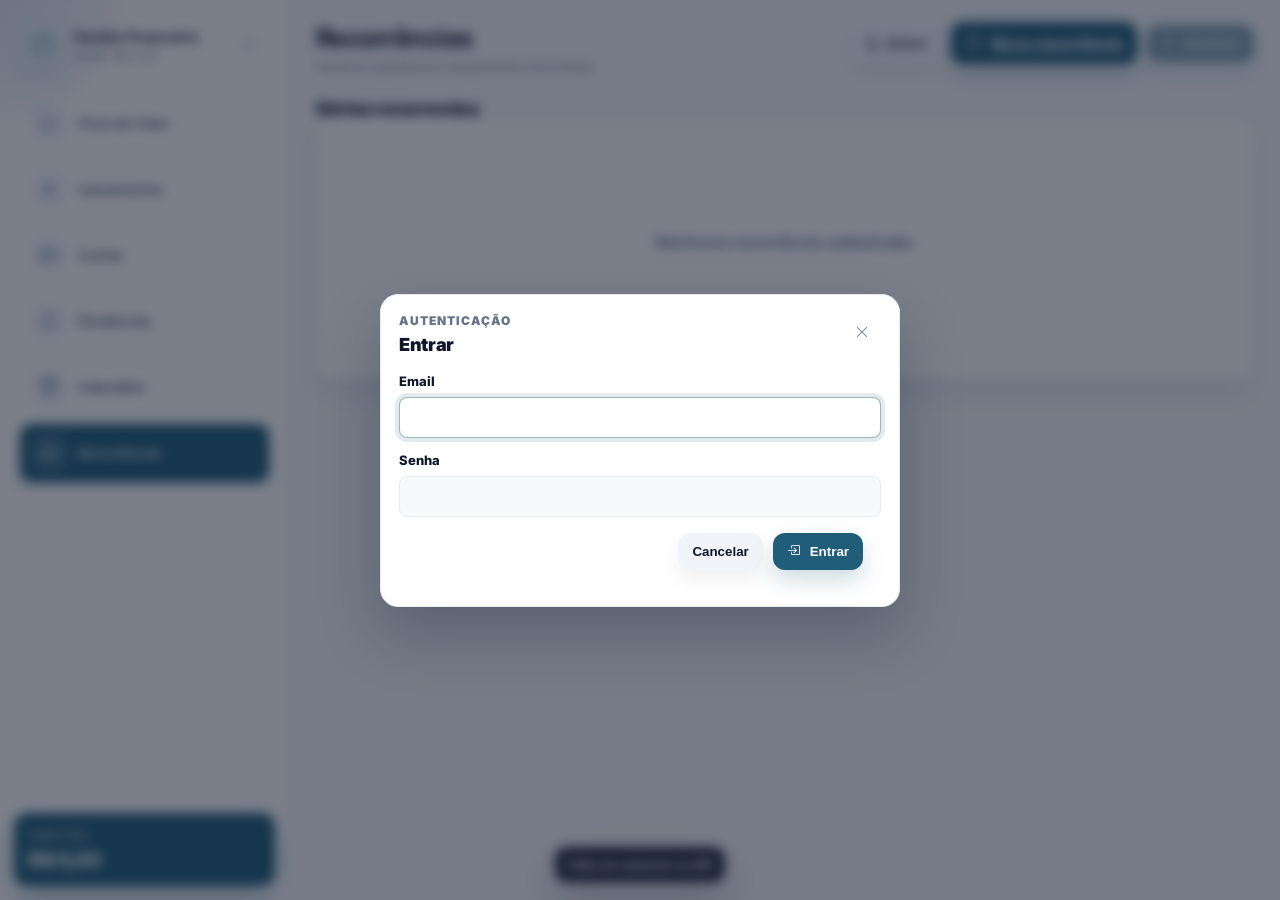
<file: recorrencias.html>
<!doctype html>
<html lang="pt-BR">
  <head>
    <meta charset="UTF-8" />
    <meta name="viewport" content="width=device-width, initial-scale=1.0" />
    <title>Gestão Financeira - Recorrências</title>
    <link rel="icon" type="image/x-icon" href="favicon.ico" />

    <link rel="preconnect" href="https://fonts.googleapis.com" />
    <link rel="preconnect" href="https://fonts.gstatic.com" crossorigin />
    <link
      href="https://fonts.googleapis.com/css2?family=Inter:wght@400;500;600;700;800&display=swap"
      rel="stylesheet"
    />

    <link
      rel="stylesheet"
      href="https://cdn.jsdelivr.net/npm/bootstrap-icons@1.11.3/font/bootstrap-icons.min.css"
    />

    <link rel="stylesheet" href="styles.css" />
  </head>
  <body>
    <div class="app" id="appRoot">
      <aside class="sidebar" aria-label="Menu lateral">
        <div class="sidebar__top">
          <div class="brand">
            <button
              class="brand__icon brand__icon--btn"
              id="btnBrand"
              type="button"
              aria-label="Alternar menu"
            >
              <i class="bi bi-wallet2" aria-hidden="true"></i>
            </button>
            <div class="brand__text">
              <div class="brand__title">Gestão Financeira</div>
              <div class="brand__subtitle">Saldo: <span id="saldoHeader">R$ 0,00</span></div>
            </div>
            <button class="iconBtn iconBtn--ghost" id="btnSidebar" aria-label="Alternar menu">
              <i class="bi bi-list"></i>
            </button>
          </div>

          <nav class="nav" aria-label="Navegação">
            <a class="nav__item" href="index.html">
              <span class="nav__icon"><i class="bi bi-graph-up-arrow"></i></span>
              <span class="nav__label">Fluxo de Caixa</span>
            </a>
            <a class="nav__item" href="lancamentos.html">
              <span class="nav__icon"><i class="bi bi-currency-dollar"></i></span>
              <span class="nav__label">Lançamentos</span>
            </a>
            <a class="nav__item" href="contas.html">
              <span class="nav__icon"><i class="bi bi-credit-card"></i></span>
              <span class="nav__label">Contas</span>
            </a>
            <a class="nav__item" href="pendencias.html">
              <span class="nav__icon"><i class="bi bi-clipboard-check"></i></span>
              <span class="nav__label">Pendências</span>
            </a>
            <a class="nav__item" href="calendario.html">
              <span class="nav__icon"><i class="bi bi-calendar3"></i></span>
              <span class="nav__label">Calendário</span>
            </a>
            <a class="nav__item nav__item--active" href="recorrencias.html">
              <span class="nav__icon"><i class="bi bi-arrow-repeat"></i></span>
              <span class="nav__label">Recorrências</span>
            </a>
          </nav>
        </div>

        <div class="sidebar__bottom">
          <div class="totalCard">
            <div class="totalCard__label">Saldo total</div>
            <div class="totalCard__value" id="saldoTotal">R$ 0,00</div>
          </div>
        </div>
      </aside>

      <main class="main" aria-label="Conteúdo principal">
        <header class="topbar">
          <div>
            <h1 class="topbar__title">Recorrências</h1>
            <p class="topbar__subtitle">Gerencie assinaturas e lançamentos recorrentes</p>
          </div>

          <div class="topbar__actions">
            <button class="btn btn--soft" id="btnAuth" type="button">
              <i class="bi bi-person-check"></i>
              <span id="btnAuthLabel">Entrar</span>
            </button>

            <a class="btn btn--primary" href="lancamentos.html" id="btnNovaRec">
              <i class="bi bi-plus-circle"></i>
              <span>Nova recorrência</span>
            </a>

            <button class="btn btn--primary" id="btnRefresh" type="button">
              <i class="bi bi-arrow-clockwise"></i>
              <span>Atualizar</span>
            </button>
          </div>
        </header>

        <section class="grid">
          <section class="recent" data-anim>
            <h2 class="recent__title">
              Séries recorrentes <span style="color:#64748b; font-weight:800" id="seriesCount"></span>
            </h2>

            <section class="card recentCard">
              <div class="recentCard__body" id="seriesBody">
                <div class="empty" id="seriesEmpty">Nenhuma recorrência cadastrada.</div>
              </div>
            </section>
          </section>
        </section>
      </main>
    </div>

    <script src="runtime-config.js"></script>
    <script src="api.js"></script>
    <script src="auth-gate.js"></script>
    <script src="recorrencias.js"></script>
  </body>
</html>
</file>
<file: styles.css>
:root{
  --bg: #f4f6f8;
  --card: #ffffff;
  --text: #0f172a;
  --muted: #6b7280;
  --line: #e6ebf0;
  --shadow: 0 8px 24px rgba(15, 23, 42, .06);

  --nav: #1f5d78;
  --nav-dark: #184a61;
  --nav-soft: #e7f0f5;

  --good: #00a884;
  --bad: #e11d48;

  --radius: 14px;
  --radius-sm: 10px;

  --ease: cubic-bezier(.2,.8,.2,1);
}

*{box-sizing:border-box}
html,body{height:100%}
body{
  margin:0;
  font-family: Inter, system-ui, -apple-system, Segoe UI, Roboto, Arial, sans-serif;
  color:var(--text);
  background:var(--bg);
}

.app{
  height:100vh;
  display:grid;
  grid-template-columns: 290px 1fr;
}

.app.is-collapsed{grid-template-columns: 84px 1fr;}
.app.is-collapsed .brand__text{display:none}
.app.is-collapsed .nav__label{display:none}
.app.is-collapsed .totalCard{display:none}
.app.is-collapsed .nav{padding-left:6px; padding-right:6px}
.app.is-collapsed .nav__item{
  justify-content:center;
  padding:10px;
  gap:0;
  background: transparent;
}
.app.is-collapsed .nav__item:hover{
  background: transparent;
  transform: none;
}
.app.is-collapsed .nav__item:focus-visible{outline:0}
.app.is-collapsed .nav__icon{
  width:44px;
  height:44px;
  aspect-ratio: 1 / 1;
  border-radius:14px;
}
.app.is-collapsed .nav__item--active{
  background: transparent;
  box-shadow:none;
}
.app.is-collapsed .nav__item--active .nav__icon{background: var(--nav); color:#fff}

/* Sidebar */
.sidebar{
  background:#fff;
  border-right:1px solid var(--line);
  display:flex;
  flex-direction:column;
  padding:18px 14px 14px;
  gap:14px;
  position:relative;
  overflow:hidden;
}

.sidebar::before{
  content:"";
  position:absolute;
  left:-120px;
  top:-120px;
  width:240px;
  height:240px;
  border-radius:999px;
  background: radial-gradient(circle at 30% 30%, rgba(31,93,120,.18), rgba(31,93,120,0));
  filter: blur(2px);
  pointer-events:none;
}

.sidebar__top{display:flex;flex-direction:column;gap:14px; min-height:0;}
.sidebar__bottom{margin-top:auto;}

.brand{
  display:grid;
  grid-template-columns: 44px 1fr 40px;
  align-items:center;
  gap:10px;
  padding:6px 6px;
  position:relative;
  z-index:1;
}

.brand__icon{
  width:44px;height:44px;
  border-radius:12px;
  display:grid;place-items:center;
  background: var(--nav-soft);
  color: var(--nav);
  box-shadow: 0 8px 16px rgba(31,93,120,.10);
}
.brand__icon--btn{
  border:0;
  padding:0;
  cursor:pointer;
  transition: transform .18s var(--ease), box-shadow .18s var(--ease), background .18s var(--ease);
}
.brand__icon--btn:hover{transform: translateY(-1px)}
.brand__icon--btn:active{transform: translateY(0) scale(.99)}
.brand__icon i{font-size:20px}

.brand__title{font-weight:700; font-size:14px; line-height:1.2}
.brand__subtitle{font-size:12px; color:var(--muted); margin-top:2px}

.iconBtn{
  border:0;
  background:transparent;
  color:#64748b;
  width:40px;height:40px;
  border-radius:12px;
  display:grid; place-items:center;
  cursor:pointer;
  transition: background .2s var(--ease), transform .2s var(--ease);
}
.iconBtn:hover{background:#f1f5f9; transform: translateY(-1px)}

.nav{display:flex; flex-direction:column; gap:8px; padding:6px 6px; overflow:auto;}
.nav__item{
  display:flex; align-items:center; gap:12px;
  padding:12px 12px;
  border-radius:12px;
  text-decoration:none;
  color:#334155;
  transition: background .18s var(--ease), transform .18s var(--ease), color .18s var(--ease);
}

.nav__icon{
  width:34px; height:34px;
  display:grid; place-items:center;
  border-radius:10px;
  color:#64748b;
  background:#f3f6f9;
  transition: background .18s var(--ease), color .18s var(--ease), transform .18s var(--ease);
}

.nav__item:hover{
  background:#f5f7fa;
  transform: translateX(2px);
}

.nav__item--active{
  background: var(--nav);
  color:#fff;
  box-shadow: 0 10px 22px rgba(31,93,120,.24);
}
.nav__item--active .nav__icon{background: rgba(255,255,255,.16); color:#fff}
.nav__label{font-weight:600; font-size:13px}

.totalCard{
  background: var(--nav);
  border-radius: 14px;
  padding:14px 14px;
  color:#fff;
  box-shadow: 0 14px 28px rgba(31,93,120,.28);
}
.totalCard__label{font-size:12px; opacity:.85}
.totalCard__value{font-size:20px; font-weight:800; letter-spacing:-.02em; margin-top:6px}

/* Main */
.main{padding:22px 26px 26px; overflow:auto;}

.topbar{
  display:flex;
  align-items:flex-start;
  justify-content:space-between;
  gap:16px;
  margin-bottom:18px;
}
.topbar__title{margin:0; font-size:26px; letter-spacing:-.02em}
.topbar__subtitle{margin:6px 0 0; color:var(--muted); font-size:12px}

.topbar__actions{display:flex; align-items:center; gap:10px; flex-wrap:wrap}

.field__labelRow{
  display:flex;
  align-items:center;
  justify-content:space-between;
  gap:10px;
  margin-bottom:8px;
  min-height: 32px;
}

.field__labelSpacer{width: 1px; height: 1px;}

.miniBtn{
  border: 0;
  cursor: pointer;
  display:inline-flex;
  align-items:center;
  gap:8px;
  height: 32px;
  padding: 0 10px;
  border-radius: 12px;
  background: #f1f5f9;
  color: #0f172a;
  font-weight: 800;
  font-size: 12px;
  box-shadow: 0 10px 20px rgba(15,23,42,.06);
  transition: transform .18s var(--ease), background .18s var(--ease);
}
.miniBtn:hover{background:#e8eef5; transform: translateY(-1px)}
.miniBtn:active{transform: translateY(0px) scale(.99)}
.miniBtn i{font-size: 14px}

.miniBtn--clean{
  background: #ffffff;
  border: 1px solid #e2e8f0;
  color: #334155;
  box-shadow: none;
  font-weight: 700;
}
.miniBtn--clean:hover{background:#f8fafc; transform:none}
.miniBtn--clean:active{transform:none}

.btn{
  border:0;
  cursor:pointer;
  border-radius:12px;
  padding:11px 14px;
  font-weight:700;
  display:inline-flex;
  align-items:center;
  gap:10px;
  transition: transform .18s var(--ease), box-shadow .18s var(--ease), background .18s var(--ease);
}
.btn--soft{
  background: #f1f5f9;
  color:#0f172a;
  box-shadow: 0 10px 20px rgba(15,23,42,.06);
}
.btn--soft:hover{background:#e8eef5; transform: translateY(-1px)}
.btn--soft:active{transform: translateY(0px) scale(.99)}
.btn--primary{
  background: var(--nav);
  color:#fff;
  box-shadow: 0 10px 22px rgba(31,93,120,.22);
}
.btn--primary:hover{background: var(--nav-dark); transform: translateY(-1px)}
.btn--primary:active{transform: translateY(0px) scale(.99)}

/* Modal (Auth) */
.modal[hidden]{display:none}
.modal{
  position:fixed;
  inset:0;
  z-index: 60;
  display:grid;
  place-items:center;
}
.modal__backdrop{
  position:absolute;
  inset:0;
  background: rgba(15,23,42,.55);
  backdrop-filter: blur(6px);
}
.modal__card{
  position:relative;
  width:min(520px, calc(100vw - 28px));
  border-radius: 18px;
  background: #fff;
  border: 1px solid #e6ebf0;
  box-shadow: 0 26px 60px rgba(15,23,42,.26);
  overflow:hidden;
  animation: modalIn .18s var(--ease) both;
}
.modal__header{
  padding:18px 18px 10px;
  display:flex;
  align-items:flex-start;
  justify-content:space-between;
  gap:12px;
}
.modal__kicker{font-size:12px; font-weight:900; letter-spacing:.08em; color:#64748b}
.modal__title{margin-top:6px; font-size:18px; font-weight:900; letter-spacing:-.02em; color:#0f172a}
.modal__body{padding: 8px 18px 18px}
.modal__footer{padding: 0 18px 18px; display:flex; gap:10px; justify-content:flex-end}

.authError{
  margin-bottom: 14px;
  padding: 10px 12px;
  border-radius: 14px;
  background: #fff1f2;
  border: 1px solid #fecdd3;
  color: #9f1239;
  font-weight: 800;
  font-size: 12px;
}

@keyframes modalIn{
  from{opacity:0; transform: translateY(6px) scale(.99)}
  to{opacity:1; transform: translateY(0) scale(1)}
}

.grid{display:flex; flex-direction:column; gap:18px}

/* Forms (Lançamentos) */
.formCard{padding-bottom:18px}
.form{
  padding: 0 20px 20px;
  display:flex;
  flex-direction:column;
  gap:16px;
}
.form__row{display:grid; gap:16px}
.form__row--2{grid-template-columns: repeat(2, minmax(0, 1fr));}

.field{display:flex; flex-direction:column; gap:8px}
.field__label{font-size:13px; font-weight:800; color:#0f172a}
.field__control{position:relative}

.input{
  width:100%;
  border:1px solid #e6ebf0;
  background:#f7f9fb;
  color:#0f172a;
  border-radius: 8px;
  padding: 12px 40px 12px 12px;
  font-size: 13px;
  font-weight:600;
  outline:none;
  transition: border-color .18s var(--ease), box-shadow .18s var(--ease), background .18s var(--ease);
}

select.input{appearance:none; -webkit-appearance:none; -moz-appearance:none;}

.input--textarea{resize:none; padding-right:12px}

.input:focus{
  border-color: rgba(31,93,120,.45);
  background:#ffffff;
  box-shadow: 0 0 0 4px rgba(31,93,120,.12);
}

/* Disabled controls (visible “inactive” design) */
.input:disabled,
.input[disabled]{
  background: #eef2f7;
  border-color: #e2e8f0;
  color: rgba(15,23,42,.55);
  box-shadow: none;
  cursor: not-allowed;
}

.input:disabled::placeholder{color: rgba(100,116,139,.65)}

.field__control .field__icon{transition: opacity .18s var(--ease)}
.field__control:has(.input:disabled) .field__icon{opacity:.45}

.btn:disabled,
.btn[disabled],
.miniBtn:disabled,
.miniBtn[disabled],
.iconBtn:disabled,
.iconBtn[disabled]{
  opacity: .55;
  cursor: not-allowed;
  transform: none !important;
}

.field__icon{
  position:absolute;
  right:12px;
  top:50%;
  transform: translateY(-50%);
  color:#94a3b8;
  pointer-events:none;
}

.check{
  display:flex;
  align-items:center;
  gap:10px;
  user-select:none;
  font-weight:700;
  font-size:13px;
  color:#0f172a;
}
.check input{position:absolute; opacity:0; width:1px; height:1px}
.check__box{
  width:16px;
  height:16px;
  border-radius:4px;
  border:1px solid #cbd5e1;
  background:#fff;
  display:inline-block;
  position:relative;
  box-shadow: inset 0 0 0 2px rgba(255,255,255,.0);
}
.check input:checked + .check__box{
  background: var(--nav);
  border-color: var(--nav);
}
.check input:checked + .check__box::after{
  content:"";
  position:absolute;
  left:4px;
  top:1px;
  width:5px;
  height:9px;
  border:2px solid #fff;
  border-top:0;
  border-left:0;
  transform: rotate(45deg);
}

.btn--cta{
  justify-content:center;
  padding: 13px 16px;
  border-radius: 10px;
  background: #3b82f6;
  color:#fff;
  font-weight:900;
  box-shadow: 0 14px 26px rgba(59,130,246,.25);
}
.btn--cta:hover{background:#2563eb; transform: translateY(-1px)}

.recent{padding-top:6px}
.recent__head{margin: 8px 2px 12px; display:flex; align-items:flex-end; justify-content:space-between; gap:12px; flex-wrap:wrap}
.recent__title{margin:0; font-size:18px; font-weight:900; letter-spacing:-.02em}
.recent__tools{display:flex; gap:10px; align-items:center; flex-wrap:wrap}
.recentSearch{min-width: 260px; max-width: 440px; width: min(440px, 100%);}
.historyTools{
  display:grid;
  grid-template-columns: minmax(280px, 1.6fr) minmax(160px, .7fr) minmax(160px, .7fr);
  gap:10px;
  align-items:center;
  width:min(900px, 100%);
}
.historyTools .recentSearch{
  min-width: 0;
  max-width: none;
  width: 100%;
}
.historyTools__date{min-width: 0}
.recentCard{min-height: 260px}
.recentCard__body{padding: 22px;}
.recentCard__footer{
  padding: 0 22px 18px;
  display:flex;
  align-items:center;
  justify-content:space-between;
  gap:12px;
  border-top:1px solid #eef2f7;
}
.pagerInfo{font-size:12px; color:#64748b; font-weight:800}
.pagerBtns{display:flex; gap:10px; align-items:center}
.empty{
  height: 200px;
  display:grid;
  place-items:center;
  color:#64748b;
  font-weight:700;
}

.tx{
  display:flex;
  align-items:flex-start;
  justify-content:space-between;
  gap:16px;
  padding: 14px 14px;
  border:1px solid #edf2f7;
  border-radius: 14px;
  background:#fff;
  box-shadow: 0 10px 18px rgba(15,23,42,.04);
  animation: rowIn .42s var(--ease) both;
}
.tx + .tx{margin-top:12px}
.tx__title{font-weight:900; font-size:14px}
.tx__meta{margin-top:8px; display:flex; flex-wrap:wrap; gap:8px}
.pill{
  font-size:11px;
  font-weight:800;
  color:#334155;
  background:#f1f5f9;
  border:1px solid #e2e8f0;
  padding: 6px 8px;
  border-radius: 999px;
}
.pill--soft{background: var(--nav-soft); border-color: rgba(31,93,120,.18)}
.pill--ring{background:#fff; border-color: rgba(31,93,120,.35)}
.tx__side{text-align:right}
.tx__value{font-weight:900; font-size:14px}
.tx__date{margin-top:6px; color:#64748b; font-weight:700; font-size:12px}

.tx__actions{margin-top:10px; display:flex; gap:8px; justify-content:flex-end; flex-wrap:wrap}
.txBtn{
  width:34px;
  height:34px;
  border-radius: 12px;
  border:1px solid #e6ebf0;
  background:#fff;
  color:#64748b;
  cursor:pointer;
  display:grid;
  place-items:center;
  transition: transform .18s var(--ease), background .18s var(--ease), color .18s var(--ease);
}
.txBtn:hover{background:#f8fafc; transform: translateY(-1px)}
.txBtn:active{transform: translateY(0) scale(.99)}
.txBtn--good{color: var(--good)}
.txBtn--bad{color: var(--bad)}

/* Contas */
.contasCard{padding-bottom:18px}
.contasForm{
  padding: 0 20px 20px;
  display:grid;
  grid-template-columns: 1fr 160px auto;
  gap:14px;
  align-items:center;
}
.contasForm__saldo{padding-right:12px}

.btn--add{
  background:#3b82f6;
  color:#fff;
  font-weight:900;
  border-radius: 10px;
  padding: 12px 16px;
  box-shadow: 0 14px 26px rgba(59,130,246,.22);
}
.btn--add:hover{background:#2563eb; transform: translateY(-1px)}

.contasBody{min-height: 420px}
.contasEmpty{
  height: 360px;
  display:grid;
  place-items:center;
  text-align:center;
  color:#64748b;
  font-weight:700;
}

.contasList__body{padding: 18px}
.acct{
  display:flex;
  align-items:center;
  justify-content:space-between;
  gap:16px;
  padding: 14px 14px;
  border:1px solid #edf2f7;
  border-radius: 14px;
  background:#fff;
  box-shadow: 0 10px 18px rgba(15,23,42,.04);
  animation: rowIn .42s var(--ease) both;
}
.acct + .acct{margin-top:12px}
.acct__name{font-weight:900; font-size:14px}
.acct__meta{margin-top:4px; color:#64748b; font-weight:700; font-size:12px}
.acct__right{display:flex; align-items:center; gap:12px}
.acct__saldo{font-weight:900}
.acct__del{
  width:36px;
  height:36px;
  border-radius: 12px;
  border:1px solid #e6ebf0;
  background:#fff;
  color:#64748b;
  cursor:pointer;
  transition: transform .18s var(--ease), background .18s var(--ease);
}
.acct__del:hover{background:#f8fafc; transform: translateY(-1px)}
.acct__del:active{transform: translateY(0) scale(.99)}

/* Pendências */
.pend{padding-top:2px}
.pend__filters{
  display:flex;
  gap:18px;
  align-items:center;
}
.pend__field{width: 220px}

/* Custom dropdown (Pendências) */
.dd{position:relative}
.dd__btn{
  width:100%;
  border:1px solid #e6ebf0;
  background:#ffffff;
  border-radius: 10px;
  padding: 12px 40px 12px 12px;
  font-size: 13px;
  font-weight:800;
  color:#0f172a;
  cursor:pointer;
  text-align:left;
  transition: border-color .18s var(--ease), box-shadow .18s var(--ease), transform .18s var(--ease);
}
.dd__btn:hover{transform: translateY(-1px)}
.dd__btn:active{transform: translateY(0) scale(.99)}
.dd.is-open .dd__btn{
  border-color: rgba(31,93,120,.45);
  box-shadow: 0 0 0 4px rgba(31,93,120,.12);
}
.dd__text{display:block; white-space:nowrap; overflow:hidden; text-overflow:ellipsis}
.dd__chev{
  position:absolute;
  right:12px;
  top:50%;
  transform: translateY(-50%);
  color:#94a3b8;
  pointer-events:none;
}
.dd.is-open .dd__chev i{transform: rotate(180deg)}
.dd__chev i{display:inline-block; transition: transform .18s var(--ease)}

.dd__menu{
  position:absolute;
  left:0;
  top: calc(100% + 8px);
  width:100%;
  background:#fff;
  border:1px solid #e6ebf0;
  border-radius: 14px;
  padding: 6px;
  box-shadow: 0 18px 34px rgba(15,23,42,.12);
  display:none;
  z-index: 20;
  max-height: 280px;
  overflow:auto;
}
.dd.is-open .dd__menu{display:block; animation: ddIn .16s var(--ease) both}

@keyframes ddIn{from{opacity:0; transform: translateY(-2px)} to{opacity:1; transform: translateY(0)}}

/* ==============================
   Calendário
   ============================== */
.cal__filters{
  display:flex;
  gap:12px;
  align-items:center;
  flex-wrap:wrap;
  margin-bottom:16px;
}

.cal__filters .dd{min-width: 240px}

.cal__stats{
  display:grid;
  grid-template-columns: repeat(4, minmax(0, 1fr));
  gap:18px;
  align-items: stretch;
  margin-bottom:18px;
}

.miniStat{
  padding:22px 22px;
  min-height: 124px;
  display:flex;
  flex-direction:column;
  justify-content:space-between;
}

.miniStat__label{font-size:13px; color:#64748b; font-weight:800}
.miniStat__value{margin-top:14px; font-size:30px; font-weight:900; letter-spacing:-.03em}
.miniStat__value--good{color: var(--good)}
.miniStat__value--bad{color: var(--bad)}

.cal__buckets{
  display:grid;
  grid-template-columns: repeat(3, minmax(0, 1fr));
  gap:18px;
  align-items: stretch;
}

.bucket{padding:18px 18px; min-height: 240px}
.bucket__title{font-size:16px; font-weight:900; letter-spacing:-.01em; margin-bottom:12px}

.bucket__empty{
  height: 160px;
  display:grid;
  place-items:center;
  text-align:center;
  color:#64748b;
  font-weight:700;
  border: 1px dashed #e2e8f0;
  border-radius: 14px;
  background: #f8fafc;
}

.bucketList{display:flex; flex-direction:column; gap:12px}
.bucketItem{
  display:flex;
  align-items:flex-start;
  justify-content:space-between;
  gap:12px;
  padding:12px 12px;
  border-radius: 14px;
  border:1px solid #eef2f7;
  background:#fff;
  box-shadow: 0 10px 24px rgba(15,23,42,.05);
}
.bucketItem__title{font-weight:900; color:#0f172a; font-size:13px; line-height:1.25}
.bucketItem__meta{margin-top:6px; color:#64748b; font-weight:700; font-size:12px}
.bucketItem__value{font-weight:900; font-variant-numeric: tabular-nums; white-space:nowrap}
.bucketItem__value.money--good{color: var(--good)}
.bucketItem__value.money--bad{color: var(--bad)}

@media (max-width: 1240px){
  .cal__stats{grid-template-columns: repeat(2, minmax(0, 1fr))}
  .cal__buckets{grid-template-columns: 1fr}
}

@media (max-width: 560px){
  .cal__filters .dd{min-width: 100%}
  .cal__stats{grid-template-columns: 1fr}
}

.dd__opt{
  width:100%;
  border:0;
  background:transparent;
  padding: 10px 10px;
  border-radius: 10px;
  font-size: 13px;
  font-weight:800;
  color:#0f172a;
  cursor:pointer;
  text-align:left;
  transition: background .14s var(--ease), transform .14s var(--ease);
}
.dd__opt:hover{background:#f1f5f9}
.dd__opt:active{transform: scale(.99)}
.dd__opt.is-selected{background: var(--nav-soft)}
.dd__opt.is-active{background: rgba(31,93,120,.12)}
.pend__empty{
  height: 240px;
  display:grid;
  place-items:center;
  text-align:center;
  color:#64748b;
  font-weight:700;
}

.pendSummary{
  padding: 18px 18px;
  display:grid;
  grid-template-columns: repeat(3, minmax(0, 1fr));
  gap: 0;
}
.pendSummary__col{padding: 8px 12px}
.pendSummary__col + .pendSummary__col{border-left:1px solid #eef2f7}
.pendSummary__label{font-size:13px; font-weight:800; color:#64748b}
.pendSummary__value{margin-top:10px; font-size:26px; font-weight:900; letter-spacing:-.03em}
.pendSummary__value--good{color: var(--good)}
.pendSummary__value--bad{color: var(--bad)}

.cardsRow{
  display:grid;
  grid-template-columns: repeat(3, minmax(0, 1fr));
  gap:18px;
  align-items: stretch;
}

.contentRow{
  display:grid;
  grid-template-columns: 1fr 360px;
  gap:18px;
  align-items:start;
}

.card{
  background: var(--card);
  border:1px solid var(--line);
  border-radius: var(--radius);
  box-shadow: 0 14px 30px rgba(15,23,42,.06);
}

.card__header{padding:18px 20px 12px}
.card__title{margin:0; font-size:16px; font-weight:900; letter-spacing:-.01em}

/* Stat cards */
.stat{
  padding:22px 22px;
  min-height: 124px;
  display:flex;
  flex-direction:column;
  justify-content:space-between;
}
.stat__head{display:flex; align-items:center; justify-content:space-between; gap:12px}
.stat__label{font-size:13px; color:#64748b; font-weight:700}
.stat__chip{
  width:42px; height:42px;
  border-radius:10px;
  display:grid; place-items:center;
  background: var(--nav-soft);
  color: var(--nav);
}
.stat__value{margin-top:14px; font-size:30px; font-weight:900; letter-spacing:-.03em}

/* Table */
.tableCard{padding-bottom:22px}
.tableWrap{padding:2px 14px 24px; overflow:auto}
.table{width:100%; border-collapse:separate; border-spacing:0; font-size:13px}
.table thead th{
  color:#64748b;
  font-size:12px;
  letter-spacing:.08em;
  font-weight:800;
  padding:12px 10px;
  border-top:1px solid var(--line);
  border-bottom:1px solid var(--line);
}
.table thead th:not(.align-right){text-align:left}
.table thead th.align-right{text-align:right}
.table tbody td.align-right{text-align:right}
.table tbody td{
  padding:16px 10px;
  border-bottom:1px solid #eef2f7;
  color:#0f172a;
}
.table tbody tr{
  transition: background .18s var(--ease), transform .18s var(--ease);
}
.table tbody tr{animation: rowIn .42s var(--ease) both}
.table tbody tr:hover{background:#f8fafc}

@keyframes rowIn{
  from{opacity:0; transform: translateY(4px)}
  to{opacity:1; transform: translateY(0)}
}

.align-right{text-align:right}

.money{font-weight:800}
.money{font-variant-numeric: tabular-nums}
.money--good{color:var(--good)}
.money--bad{color:var(--bad)}

/* ensure table cells respect semantic money colors */
.table tbody td.money--good{color:var(--good)}
.table tbody td.money--bad{color:var(--bad)}

.month{font-weight:700; color:#0f172a}

/* Right column */
.rightCol{display:flex; flex-direction:column; gap:16px}

.quick__list{padding:8px 14px 18px; display:flex; flex-direction:column; gap:12px}

.quickItem{
  border:1px solid #edf2f7;
  background:#fff;
  border-radius: 12px;
  padding:15px 15px;
  display:grid;
  grid-template-columns: 48px 1fr 28px;
  align-items:center;
  gap:10px;
  cursor:pointer;
  text-align:left;
  transition: transform .18s var(--ease), box-shadow .18s var(--ease), border-color .18s var(--ease);
}
.quickItem__icon{
  width:48px;height:48px;
  border-radius: 12px;
  display:grid; place-items:center;
  background: var(--nav-soft);
  color: var(--nav);
}
.quickItem__icon i{font-size:18px}
.quickItem__label{font-weight:800; font-size:14px; color:#0f172a}
.quickItem__chev{color:#94a3b8}
.quickItem:hover{transform: translateY(-1px); box-shadow: 0 10px 20px rgba(15,23,42,.06); border-color:#e2e8f0}
.quickItem:active{transform: translateY(0px) scale(.99)}

/* Insight card */
.insight{
  padding:22px;
  border:0;
  background: linear-gradient(180deg, #1f5d78, #1b5670);
  color:#fff;
  box-shadow: 0 18px 34px rgba(31,93,120,.30);
  overflow:hidden;
  position:relative;
}
.insight::after{
  content:"";
  position:absolute;
  right:-90px;
  top:-80px;
  width:220px;height:220px;
  border-radius:999px;
  background: radial-gradient(circle at 30% 30%, rgba(255,255,255,.22), rgba(255,255,255,0));
}

.insight__header{display:flex; gap:12px; align-items:flex-start}
.insight__badge{
  width:48px;height:48px;
  aspect-ratio: 1 / 1;
  border-radius: 999px;
  flex: 0 0 auto;
  display:grid; place-items:center;
  background: rgba(255,255,255,.14);
  border: 1px solid rgba(255,255,255,.22);
  color:#fff;
}
.insight__badge i{font-size:20px}
.insight__kicker{font-size:13px; opacity:.85; font-weight:800}
.insight__title{margin-top:7px; font-size:19px; font-weight:900; letter-spacing:-.03em}
.insight__desc{margin-top:10px; font-size:13px; opacity:.92; line-height:1.5}

/* Subtle entrance animations */
[data-anim]{
  opacity:0;
  transform: translateY(10px);
}
[data-anim].in{
  opacity:1;
  transform: translateY(0);
  transition: opacity .55s var(--ease), transform .55s var(--ease);
}

/* Tiny ripple */
.ripple{
  position:relative;
  overflow:hidden;
}
.ripple::after{
  content:"";
  position:absolute;
  inset:auto;
  width:10px;height:10px;
  background: rgba(255,255,255,.35);
  border-radius:999px;
  transform: translate(var(--x), var(--y)) scale(1);
  opacity:0;
  pointer-events:none;
}
.ripple.rippling::after{
  opacity:1;
  animation: ripple .65s var(--ease) forwards;
}

@keyframes ripple{
  0%{transform: translate(var(--x), var(--y)) scale(1); opacity:.0}
  10%{opacity:.35}
  100%{transform: translate(var(--x), var(--y)) scale(32); opacity:0}
}

/* Made in Bolt */

/* Responsive */
@media (max-width: 1100px){
  .app{grid-template-columns: 84px 1fr;}
  .brand__text{display:none}
  .nav__label{display:none}
  .totalCard{display:none}
  .cardsRow{grid-template-columns: repeat(2, minmax(0, 1fr));}
}

@media (max-width: 900px){
  .main{padding:16px 14px 20px}
  .topbar{flex-direction:column; align-items:stretch}
  .topbar__actions{justify-content:flex-start}
  .cardsRow{grid-template-columns: 1fr}
  .contentRow{grid-template-columns: 1fr}
  .rightCol{grid-template-columns: 1fr}
  .recent__head{align-items:stretch}
  .historyTools{grid-template-columns: 1fr}
  .form__row--2{grid-template-columns: 1fr;}
  .contasForm{grid-template-columns: 1fr;}
  .pend__filters{flex-direction:column; align-items:stretch}
  .pend__field{width: 100%}
  .pendSummary{grid-template-columns: 1fr}
  .pendSummary__col + .pendSummary__col{border-left:0; border-top:1px solid #eef2f7}
}
</file>
